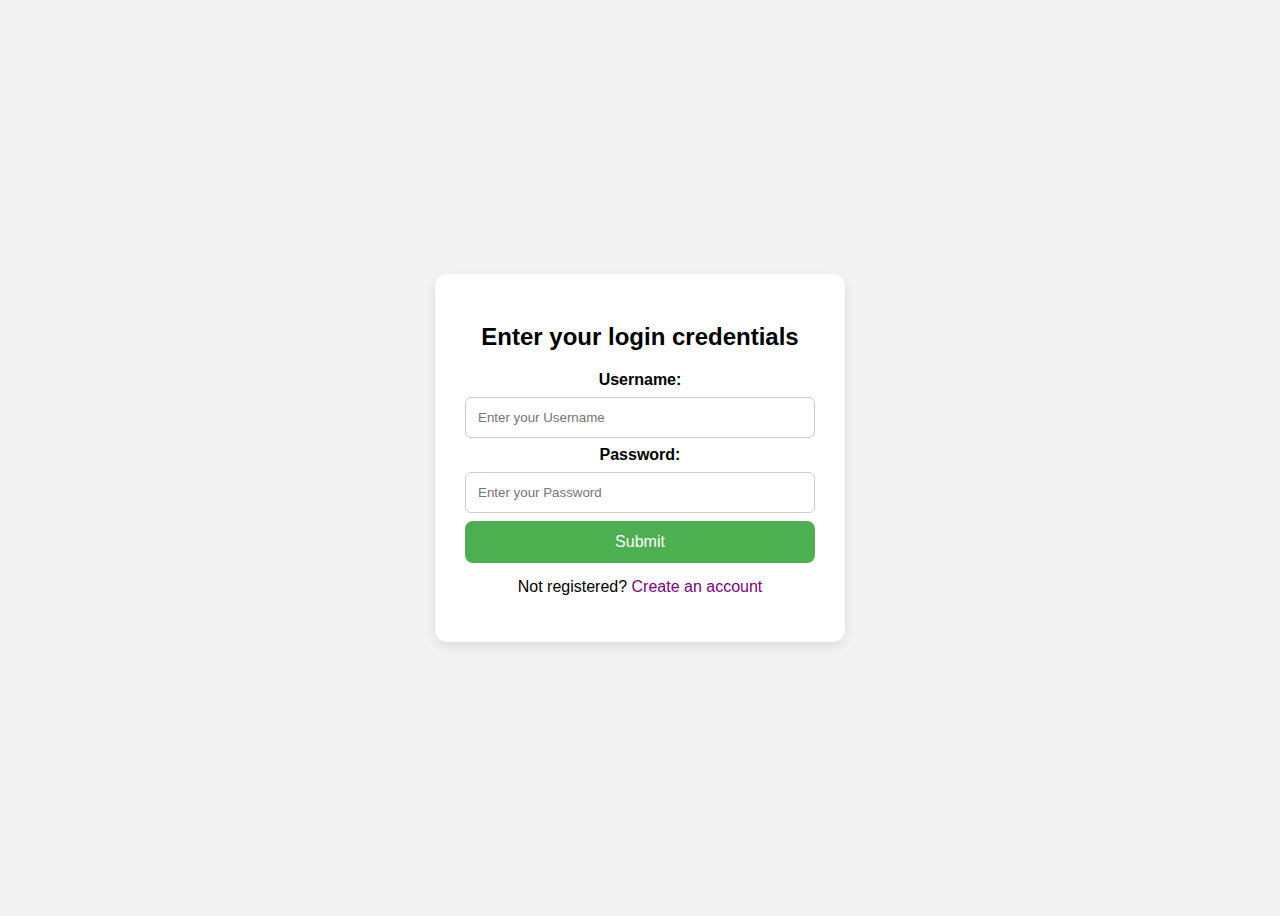
<file: index.html>
<!DOCTYPE html>
<html lang="en">
<head>
  <meta charset="UTF-8">
  <title>Login Page</title>
  <link rel="stylesheet" href="style.css">
</head>
<body>
  <div class="container">
    <h2>Enter your login credentials</h2>

    <label for="username"><strong>Username:</strong></label>
    <input type="text" id="username" placeholder="Enter your Username">

    <label for="password"><strong>Password:</strong></label>
    <input type="password" id="password" placeholder="Enter your Password">

    <button id="submitBtn">Submit</button>

    <p>Not registered? <a href="#" id="toggleForm">Create an account</a></p>
  </div>

  <script src="script.js"></script>
</body>
</html>
</file>
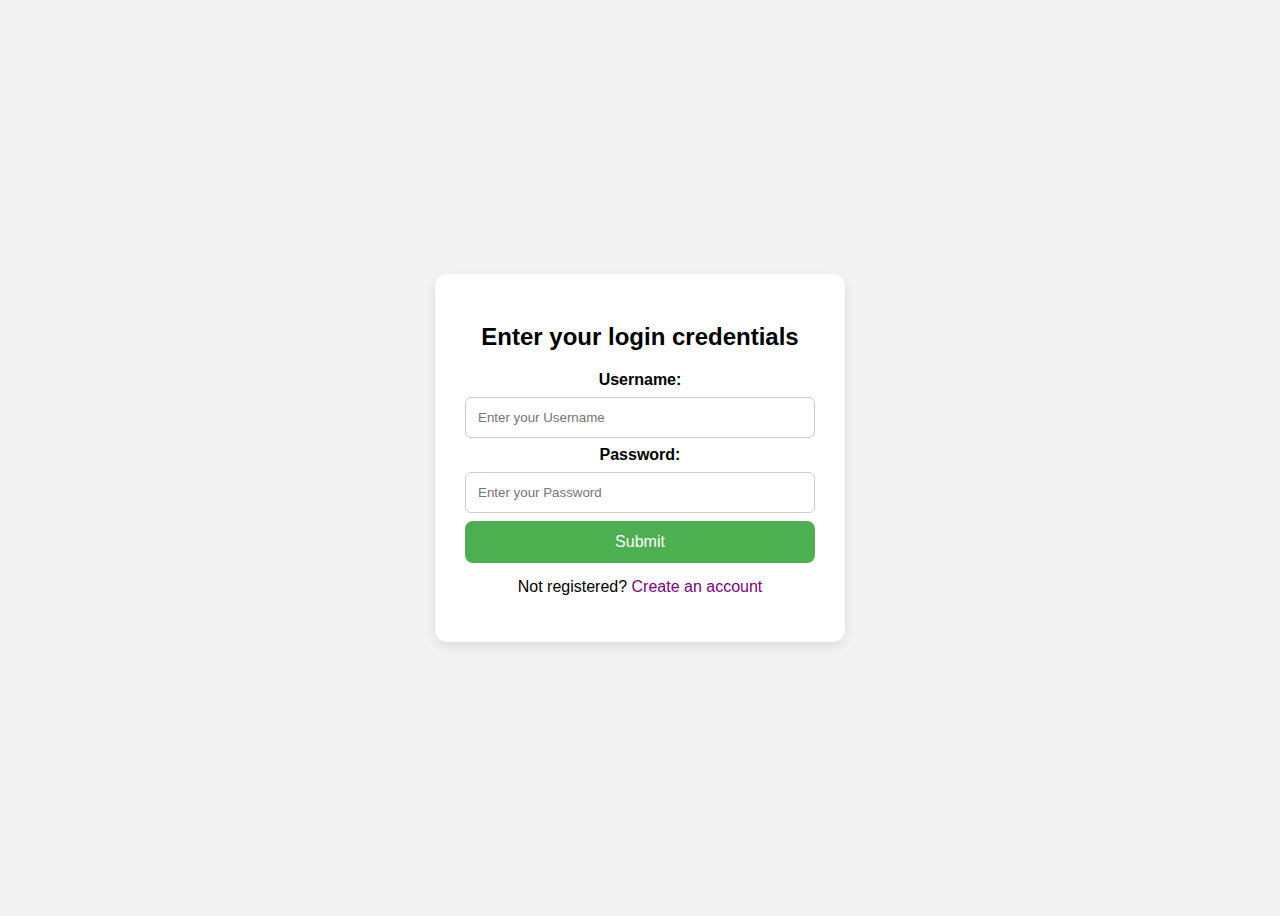
<file: success.html>
<!DOCTYPE html>
<html lang="en">
<head>
  <meta charset="UTF-8">
  <title>Success</title>
  <style>
    body {
      font-family: Arial, sans-serif;
      background: #dff0d8;
      display: flex;
      justify-content: center;
      align-items: center;
      height: 100vh;
    }
    .message {
      background: white;
      padding: 30px;
      border-radius: 10px;
      box-shadow: 0 0 12px rgba(0, 0, 0, 0.2);
      text-align: center;
    }
  </style>
</head>
<body>
  <div class="message">
    <h2>✅ Logged in successfully!</h2>
    <p>Welcome, <span id="usernameDisplay"></span> 👋</p>
  </div>

  <script>
    const currentUser = localStorage.getItem("currentUser");
    if (currentUser) {
      document.getElementById("usernameDisplay").innerText = currentUser;
    } else {
      // If no user found, redirect to login
      window.location.href = "index.html";
    }
  </script>
</body>
</html>
</file>
<file: style.css>
body {
  font-family: Arial, sans-serif;
  background: #f3f3f3;
  display: flex;
  justify-content: center;
  align-items: center;
  height: 100vh;
}

.container {
  background: #fff;
  padding: 30px;
  border-radius: 12px;
  box-shadow: 0 4px 12px rgba(0,0,0,0.1);
  width: 350px;
  text-align: center;
}

h2 {
  margin-bottom: 20px;
}

input {
  width: 100%;
  padding: 12px;
  margin: 8px 0;
  border-radius: 6px;
  border: 1px solid #ccc;
  box-sizing: border-box;
}

button {
  width: 100%;
  padding: 12px;
  background-color: #4CAF50;
  color: white;
  font-size: 16px;
  border: none;
  border-radius: 8px;
  cursor: pointer;
}

button:hover {
  background-color: #45a049;
}

p {
  margin-top: 15px;
}

a {
  color: purple;
  text-decoration: none;
}
</file>
